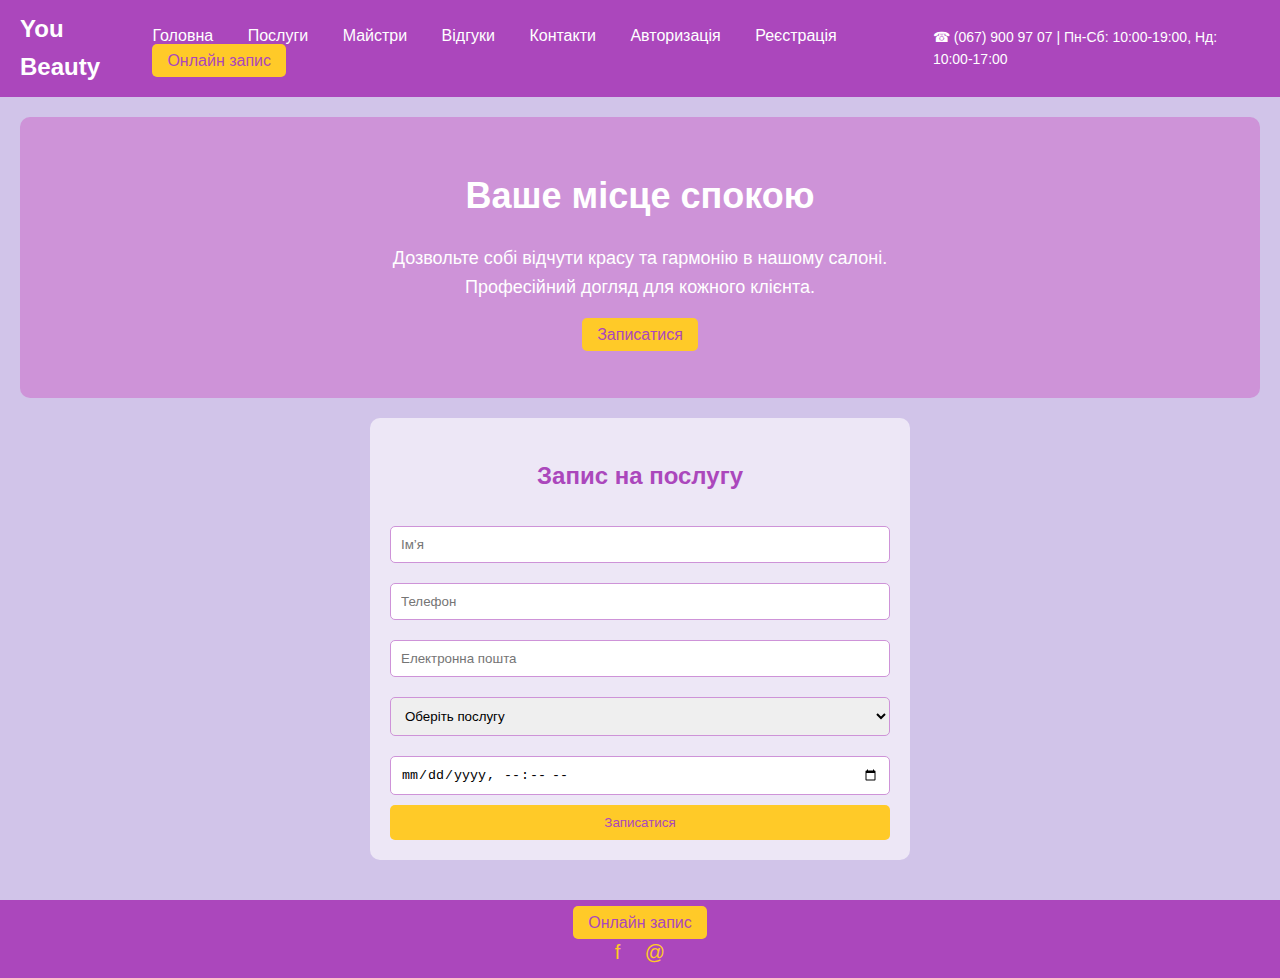
<file: index.html>
<!DOCTYPE html>
<html lang="uk">
<head>
    <meta charset="UTF-8">
    <meta name="viewport" content="width=device-width, initial-scale=1.0">
    <title>You Beauty</title>
    <link rel="stylesheet" href="style.css">
</head>
<body>
    <header>
        <div class="logo">You Beauty</div>
        <nav>
            <a href="index.html">Головна</a>
            <a href="posluhy.html">Послуги</a>
            <a href="masters.html">Майстри</a>
            <a href="reviews.html">Відгуки</a>
            <a href="kontakty.html">Контакти</a>
            <a href="auth.html">Авторизація</a>
            <a href="register.html">Реєстрація</a>
            <a href="#booking" class="btn">Онлайн запис</a>
        </nav>
        <div class="contact-info">
            <span>☎ (067) 900 97 07</span> | <span>Пн-Сб: 10:00-19:00, Нд: 10:00-17:00</span>
        </div>
    </header>
    <main>
        <section class="hero">
            <h1>Ваше місце спокою</h1>
            <p>Дозвольте собі відчути красу та гармонію в нашому салоні. Професійний догляд для кожного клієнта.</p>
            <a href="#booking" class="btn">Записатися</a>
        </section>
        <section id="booking">
            <h2>Запис на послугу</h2>
            <form>
                <input type="text" placeholder="Ім’я" required>
                <input type="tel" placeholder="Телефон" required>
                <input type="email" placeholder="Електронна пошта" required>
                <select>
                    <option value="">Оберіть послугу</option>
                    <option value="haircut">Стрижка</option>
                    <option value="massage">Масаж</option>
                    <option value="manicure">Манікюр</option>
                </select>
                <input type="datetime-local" required>
                <button type="submit">Записатися</button>
            </form>
        </section>
    </main>
    <footer>
        <a href="#booking" class="btn">Онлайн запис</a>
        <div class="social">
            <a href="#">f</a>
            <a href="#">@</a>
        </div>
    </footer>
</body>
</html>
</file>
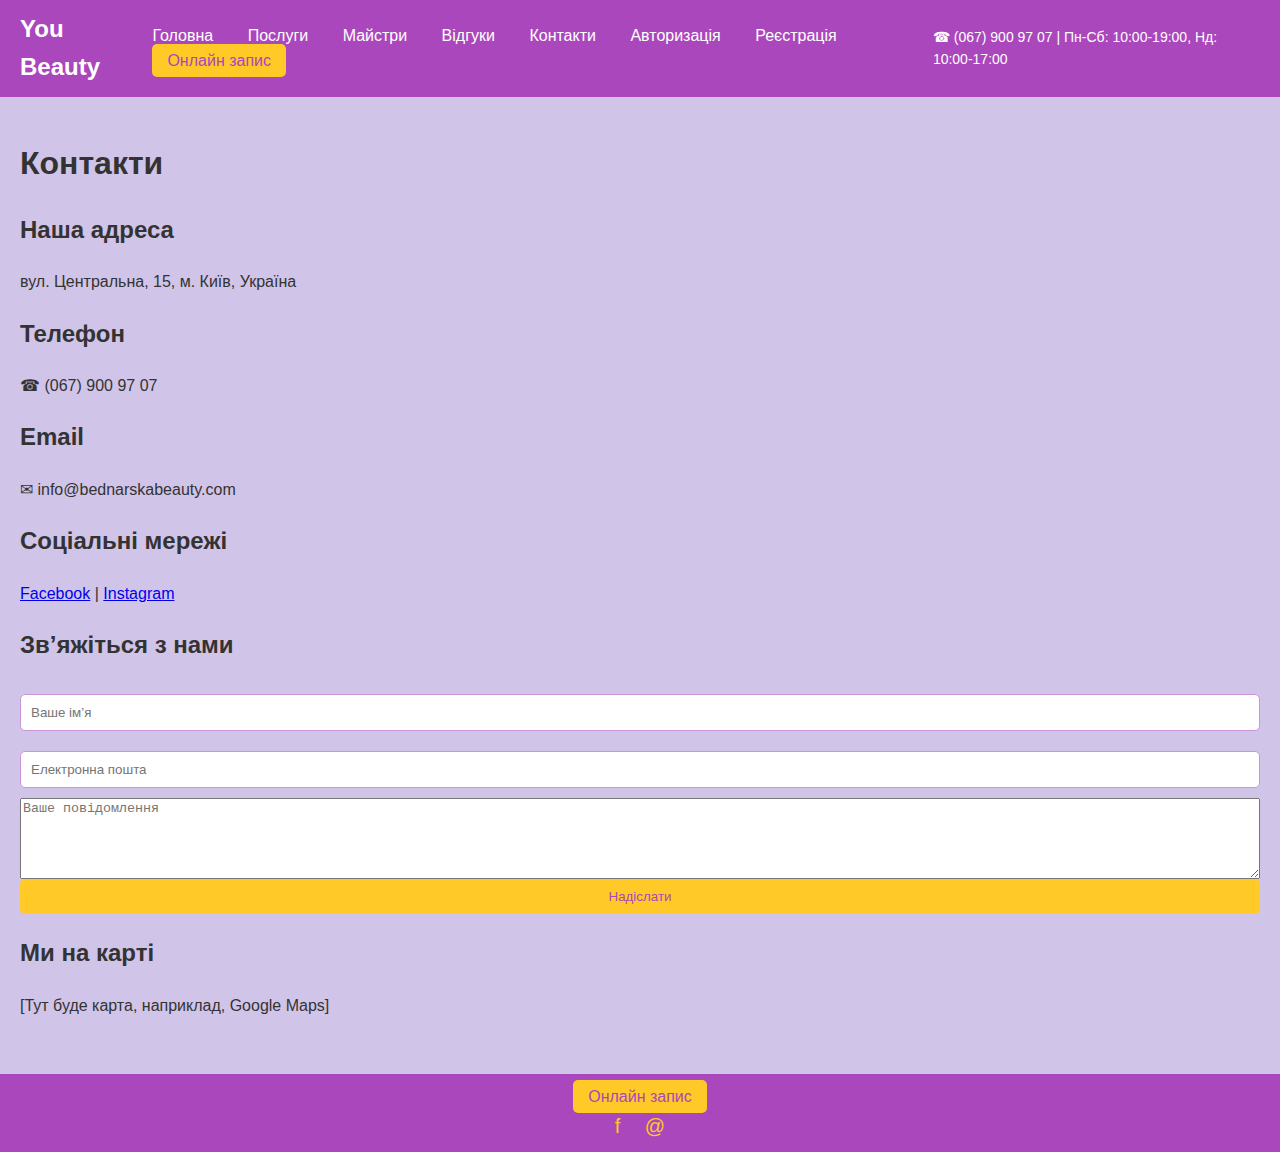
<file: kontakty.html>
<!DOCTYPE html>
<html lang="uk">
<head>
    <meta charset="UTF-8">
    <meta name="viewport" content="width=device-width, initial-scale=1.0">
    <title>Контакти - You Beauty</title>
    <link rel="stylesheet" href="style.css">
</head>
<body>
    <header>
        <div class="logo">You Beauty</div>
        <nav>
            <a href="index.html">Головна</a>
            <a href="posluhy.html">Послуги</a>
            <a href="masters.html">Майстри</a>
            <a href="reviews.html">Відгуки</a>
            <a href="kontakty.html">Контакти</a>
            <a href="auth.html">Авторизація</a>
            <a href="register.html">Реєстрація</a>
            <a href="#booking" class="btn">Онлайн запис</a>
        </nav>
        <div class="contact-info">
            <span>☎ (067) 900 97 07</span> | <span>Пн-Сб: 10:00-19:00, Нд: 10:00-17:00</span>
        </div>
    </header>
    <main>
        <section class="contacts">
            <h1>Контакти</h1>
            <div class="contact-details">
                <h2>Наша адреса</h2>
                <p>вул. Центральна, 15, м. Київ, Україна</p>
                <h2>Телефон</h2>
                <p>☎ (067) 900 97 07</p>
                <h2>Email</h2>
                <p>✉ info@bednarskabeauty.com</p>
                <h2>Соціальні мережі</h2>
                <p>
                    <a href="#">Facebook</a> | 
                    <a href="#">Instagram</a>
                </p>
            </div>
            <div class="contact-form">
                <h2>Зв’яжіться з нами</h2>
                <form>
                    <input type="text" placeholder="Ваше ім’я" required>
                    <input type="email" placeholder="Електронна пошта" required>
                    <textarea placeholder="Ваше повідомлення" rows="5" required></textarea>
                    <button type="submit">Надіслати</button>
                </form>
            </div>
            <div class="map">
                <h2>Ми на карті</h2>
                <p>[Тут буде карта, наприклад, Google Maps]</p>
            </div>
        </section>
    </main>
    <footer>
        <a href="#booking" class="btn">Онлайн запис</a>
        <div class="social">
            <a href="#">f</a>
            <a href="#">@</a>
        </div>
    </footer>
</body>
</html>
</file>
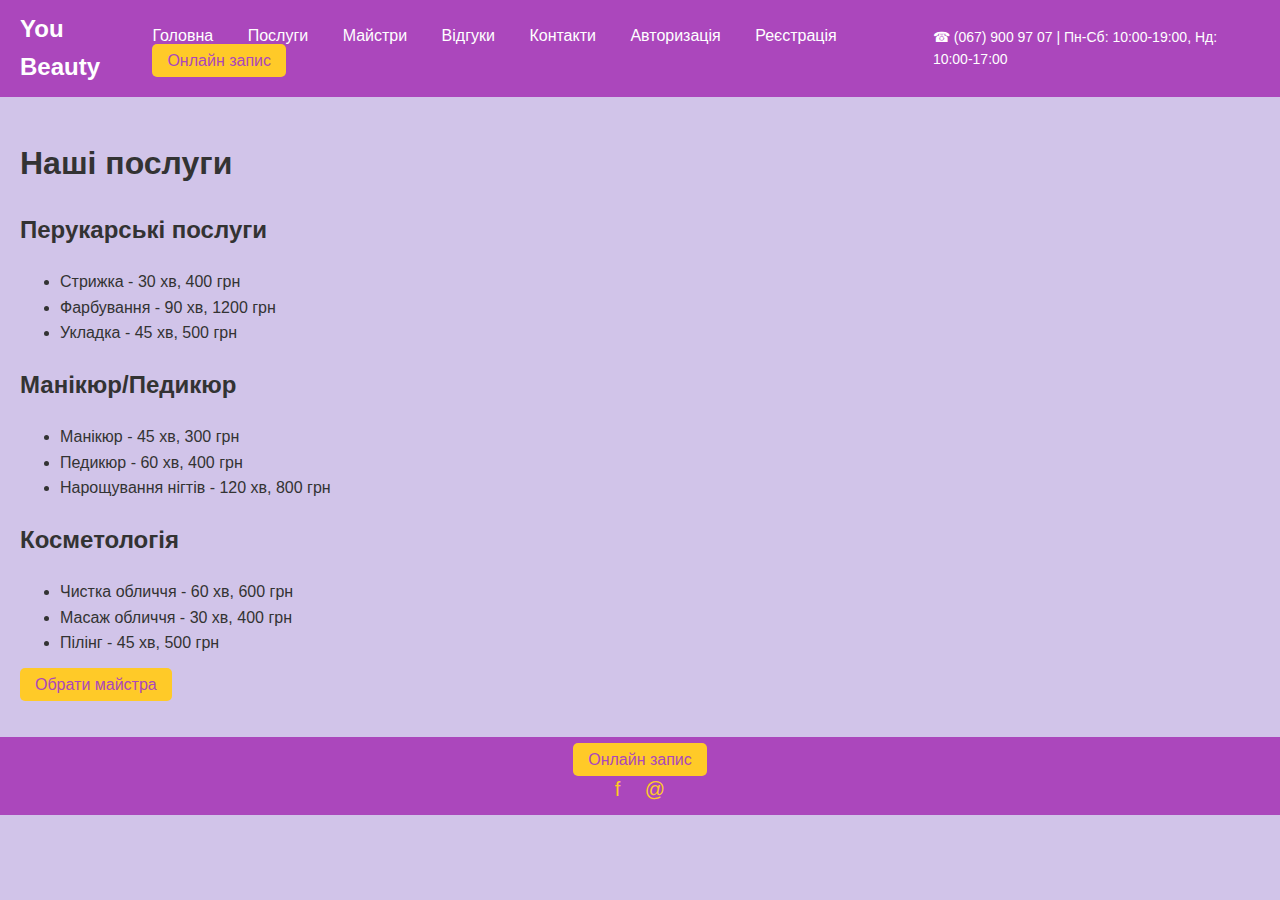
<file: posluhy.html>
<!DOCTYPE html>
<html lang="uk">
<head>
    <meta charset="UTF-8">
    <meta name="viewport" content="width=device-width, initial-scale=1.0">
    <title>Послуги - You Beauty</title>
    <link rel="stylesheet" href="style.css">
</head>
<body>
    <header>
        <div class="logo">You Beauty</div>
        <nav>
            <a href="index.html">Головна</a>
            <a href="posluhy.html">Послуги</a>
            <a href="masters.html">Майстри</a>
            <a href="reviews.html">Відгуки</a>
            <a href="kontakty.html">Контакти</a>
            <a href="auth.html">Авторизація</a>
            <a href="register.html">Реєстрація</a>
            <a href="#booking" class="btn">Онлайн запис</a>
        </nav>
        <div class="contact-info">
            <span>☎ (067) 900 97 07</span> | <span>Пн-Сб: 10:00-19:00, Нд: 10:00-17:00</span>
        </div>
    </header>
    <main>
        <section class="services">
            <h1>Наші послуги</h1>
            <div class="service-category">
                <h2>Перукарські послуги</h2>
                <ul>
                    <li>Стрижка - 30 хв, 400 грн</li>
                    <li>Фарбування - 90 хв, 1200 грн</li>
                    <li>Укладка - 45 хв, 500 грн</li>
                </ul>
            </div>
            <div class="service-category">
                <h2>Манікюр/Педикюр</h2>
                <ul>
                    <li>Манікюр - 45 хв, 300 грн</li>
                    <li>Педикюр - 60 хв, 400 грн</li>
                    <li>Нарощування нігтів - 120 хв, 800 грн</li>
                </ul>
            </div>
            <div class="service-category">
                <h2>Косметологія</h2>
                <ul>
                    <li>Чистка обличчя - 60 хв, 600 грн</li>
                    <li>Масаж обличчя - 30 хв, 400 грн</li>
                    <li>Пілінг - 45 хв, 500 грн</li>
                </ul>
            </div>
            <a href="masters.html" class="btn">Обрати майстра</a>
        </section>
    </main>
    <footer>
        <a href="#booking" class="btn">Онлайн запис</a>
        <div class="social">
            <a href="#">f</a>
            <a href="#">@</a>
        </div>
    </footer>
</body>
</html>
</file>
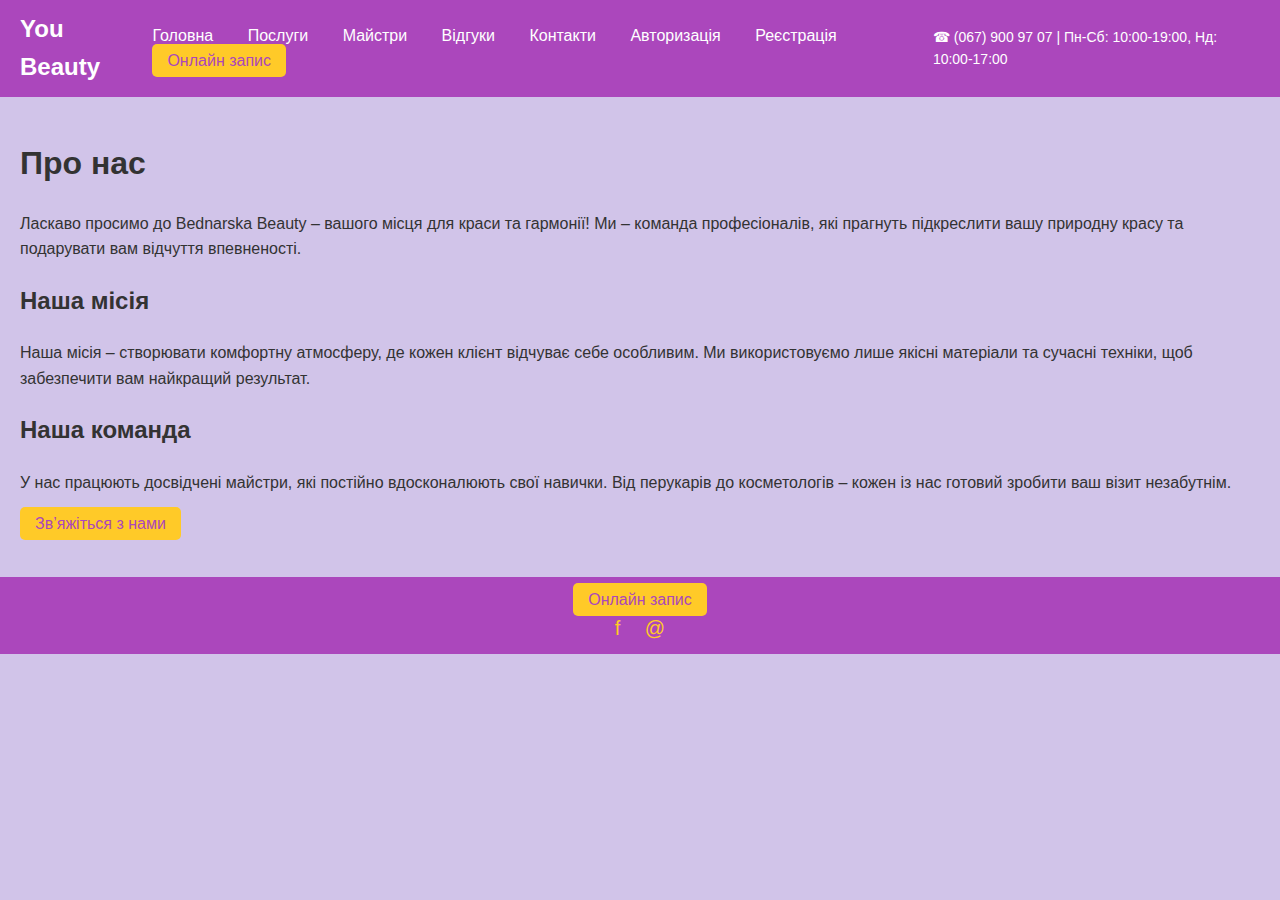
<file: pro-nas.html>
<!DOCTYPE html>
<html lang="uk">
<head>
    <meta charset="UTF-8">
    <meta name="viewport" content="width=device-width, initial-scale=1.0">
    <title>Про нас - You Beauty</title>
    <link rel="stylesheet" href="style.css">
</head>
<body>
    <header>
        <div class="logo">You Beauty</div>
        <nav>
            <a href="index.html">Головна</a>
            <a href="posluhy.html">Послуги</a>
            <a href="masters.html">Майстри</a>
            <a href="reviews.html">Відгуки</a>
            <a href="kontakty.html">Контакти</a>
            <a href="auth.html">Авторизація</a>
            <a href="register.html">Реєстрація</a>
            <a href="#booking" class="btn">Онлайн запис</a>
        </nav>
        <div class="contact-info">
            <span>☎ (067) 900 97 07</span> | <span>Пн-Сб: 10:00-19:00, Нд: 10:00-17:00</span>
        </div>
    </header>
    <main>
        <section class="about">
            <h1>Про нас</h1>
            <p>Ласкаво просимо до Bednarska Beauty – вашого місця для краси та гармонії! Ми – команда професіоналів, які прагнуть підкреслити вашу природну красу та подарувати вам відчуття впевненості.</p>
            <h2>Наша місія</h2>
            <p>Наша місія – створювати комфортну атмосферу, де кожен клієнт відчуває себе особливим. Ми використовуємо лише якісні матеріали та сучасні техніки, щоб забезпечити вам найкращий результат.</p>
            <h2>Наша команда</h2>
            <p>У нас працюють досвідчені майстри, які постійно вдосконалюють свої навички. Від перукарів до косметологів – кожен із нас готовий зробити ваш візит незабутнім.</p>
            <a href="kontakty.html" class="btn">Зв’яжіться з нами</a>
        </section>
    </main>
    <footer>
        <a href="#booking" class="btn">Онлайн запис</a>
        <div class="social">
            <a href="#">f</a>
            <a href="#">@</a>
        </div>
    </footer>
</body>
</html>
</file>
<file: style.css>
/* Загальні стилі */
body {
    font-family: Arial, sans-serif;
    margin: 0;
    padding: 0;
    background-color: #D1C4E9; /* М’який фіолетовий фон */
    color: #333;
    line-height: 1.6;
}

/* Header */
header {
    background-color: #AB47BC; /* Темно-фіолетовий для шапки */
    color: #FFF;
    padding: 10px 20px;
    display: flex;
    justify-content: space-between;
    align-items: center;
    position: sticky;
    top: 0;
    z-index: 100;
}

.logo {
    font-size: 24px;
    font-weight: bold;
}

nav a {
    color: #FFF;
    text-decoration: none;
    margin: 0 15px;
    font-size: 16px;
}

nav a:hover {
    color: #FFCA28; /* Жовтий акцент при наведенні */
}

.btn {
    background-color: #FFCA28; /* Жовтий для кнопок */
    color: #AB47BC; /* Темно-фіолетовий текст на кнопках */
    padding: 8px 15px;
    border: none;
    border-radius: 5px;
    text-decoration: none;
    cursor: pointer;
}

.btn:hover {
    background-color: #FFB300; /* Темніший жовтий при наведенні */
}

.contact-info {
    font-size: 14px;
}

/* Main */
main {
    padding: 20px;
}

.hero {
    text-align: center;
    padding: 50px 20px;
    background-color: #CE93D8; /* Світліший фіолетовий для геройської секції */
    color: #FFF;
    margin-bottom: 20px;
    border-radius: 10px;
}

.hero h1 {
    font-size: 36px;
    margin: 0 0 20px;
}

.hero p {
    font-size: 18px;
    max-width: 600px;
    margin: 0 auto 20px;
}

/* Форма запису */
#booking {
    background-color: #EDE7F6; /* Дуже світлий фіолетовий для форми */
    padding: 20px;
    border-radius: 10px;
    max-width: 500px;
    margin: 0 auto;
}

#booking h2 {
    color: #AB47BC;
    text-align: center;
}

form {
    display: flex;
    flex-direction: column;
}

form input, form select {
    margin: 10px 0;
    padding: 10px;
    border: 1px solid #CE93D8;
    border-radius: 5px;
}

form button {
    background-color: #FFCA28;
    color: #AB47BC;
    padding: 10px;
    border: none;
    border-radius: 5px;
    cursor: pointer;
}

form button:hover {
    background-color: #FFB300;
}

/* Footer */
footer {
    background-color: #AB47BC;
    color: #FFF;
    text-align: center;
    padding: 10px 0;
    margin-top: 20px;
}

.social a {
    color: #FFCA28;
    margin: 0 10px;
    text-decoration: none;
    font-size: 20px;
}

.social a:hover {
    color: #FFF;
}

/* Адаптивність */
@media (max-width: 600px) {
    header {
        flex-direction: column;
        text-align: center;
    }
    nav a {
        margin: 5px 0;
    }
    .hero h1 {
        font-size: 24px;
    }
    .hero p {
        font-size: 14px;
    }
}
</file>
